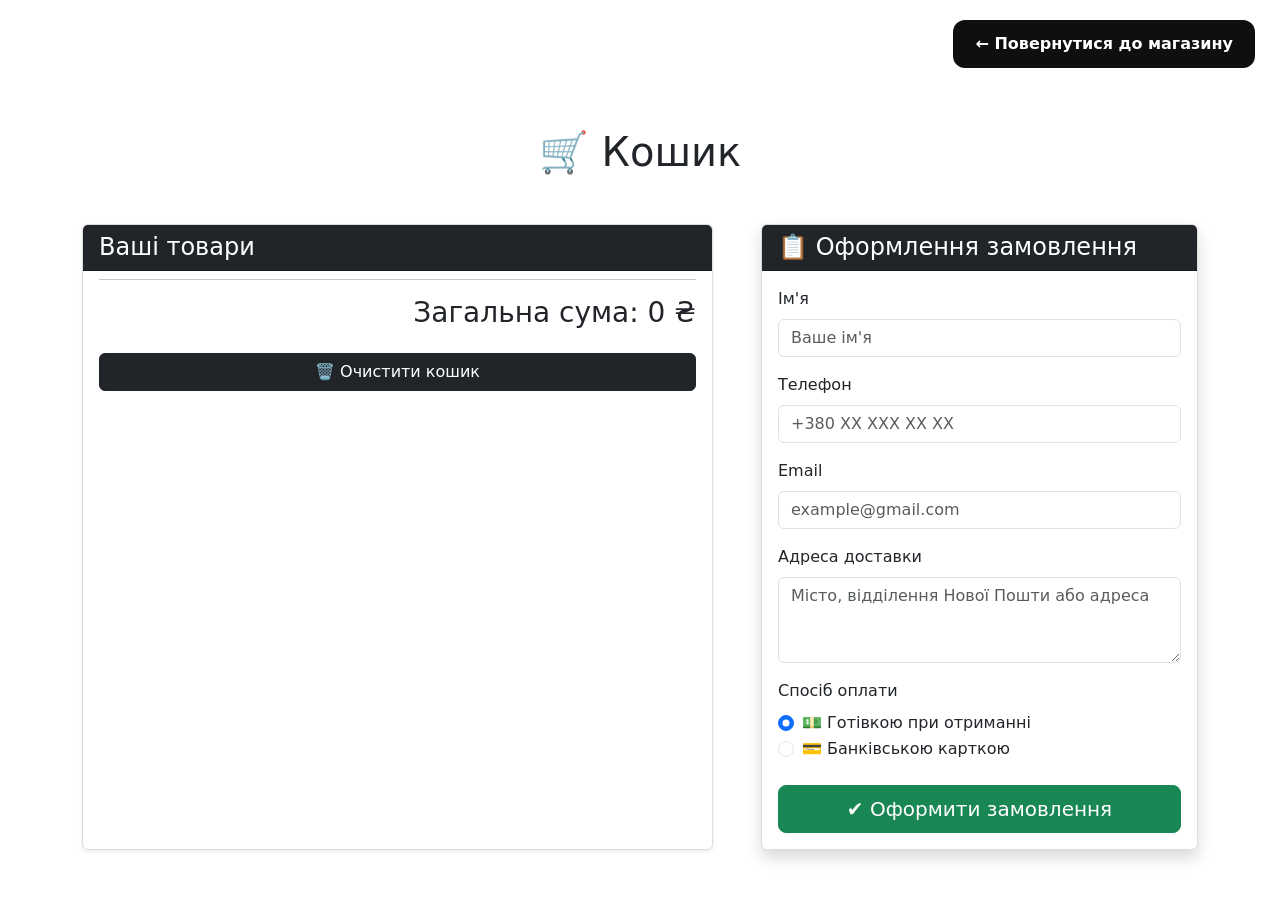
<file: cart.html>
<!DOCTYPE html>
<html lang="uk">
<head>
    <meta charset="UTF-8">
    <meta name="viewport" content="width=device-width, initial-scale=1.0">
    <title>Кошик | Archive Store</title>

    <link href="https://cdn.jsdelivr.net/npm/bootstrap@5.3.7/dist/css/bootstrap.min.css" rel="stylesheet">
    <link rel="stylesheet" href="style.css">
</head>
<body>

<div class="container py-5">

    <h1 class="text-center mb-5">🛒 Кошик</h1>

    <div class="row g-5">

        <div class="col-lg-7">

            <div class="card shadow-sm">

                <div class="card-header bg-dark text-white">
                    <h4 class="mb-0">Ваші товари</h4>
                </div>

                <div class="card-body">

                    <div id="cart-items" class="row g-4">
                    </div>

                    <hr>

                    <h3 class="text-end">
                        Загальна сума:
                        <span id="total">0</span> ₴
                    </h3>

                    <button class="btn btn-dark w-100 mt-3" onclick="очиститиКошик()">
    🗑 Очистити кошик
</button>

                    <a href="index.html" class="back-shop">
    ← Повернутися до магазину
</a>

                </div>

            </div>

        </div>

    
        <div class="col-lg-5">

            <div class="card shadow">

                <div class="card-header bg-dark text-white">
                    <h4 class="mb-0">📋 Оформлення замовлення</h4>
                </div>

                <div class="card-body">

                    <div class="mb-3">
                        <label class="form-label">Ім'я</label>
                        <input type="text" class="form-control" placeholder="Ваше ім'я">
                    </div>

                    <div class="mb-3">
                        <label class="form-label">Телефон</label>
                        <input type="tel" class="form-control" placeholder="+380 XX XXX XX XX">
                    </div>

                    <div class="mb-3">
                        <label class="form-label">Email</label>
                        <input type="email" class="form-control" placeholder="example@gmail.com">
                    </div>

                    <div class="mb-3">
                        <label class="form-label">Адреса доставки</label>
                        <textarea class="form-control" rows="3" placeholder="Місто, відділення Нової Пошти або адреса"></textarea>
                    </div>

                    <label class="form-label">Спосіб оплати</label>

                    <div class="form-check">
                        <input class="form-check-input" type="radio" name="payment" id="cash" checked>
                        <label class="form-check-label" for="cash">
                            💵 Готівкою при отриманні
                        </label>
                    </div>

                    <div class="form-check mb-4">
                        <input class="form-check-input" type="radio" name="payment" id="card">
                        <label class="form-check-label" for="card">
                            💳 Банківською карткою
                        </label>
                    </div>

                    <button class="btn btn-success btn-lg w-100" onclick="оформити()">
                        ✔ Оформити замовлення
                    </button>

                </div>

            </div>

        </div>

    </div>

</div>

<script src="cart.js"></script>

</body>
</html>
</file>
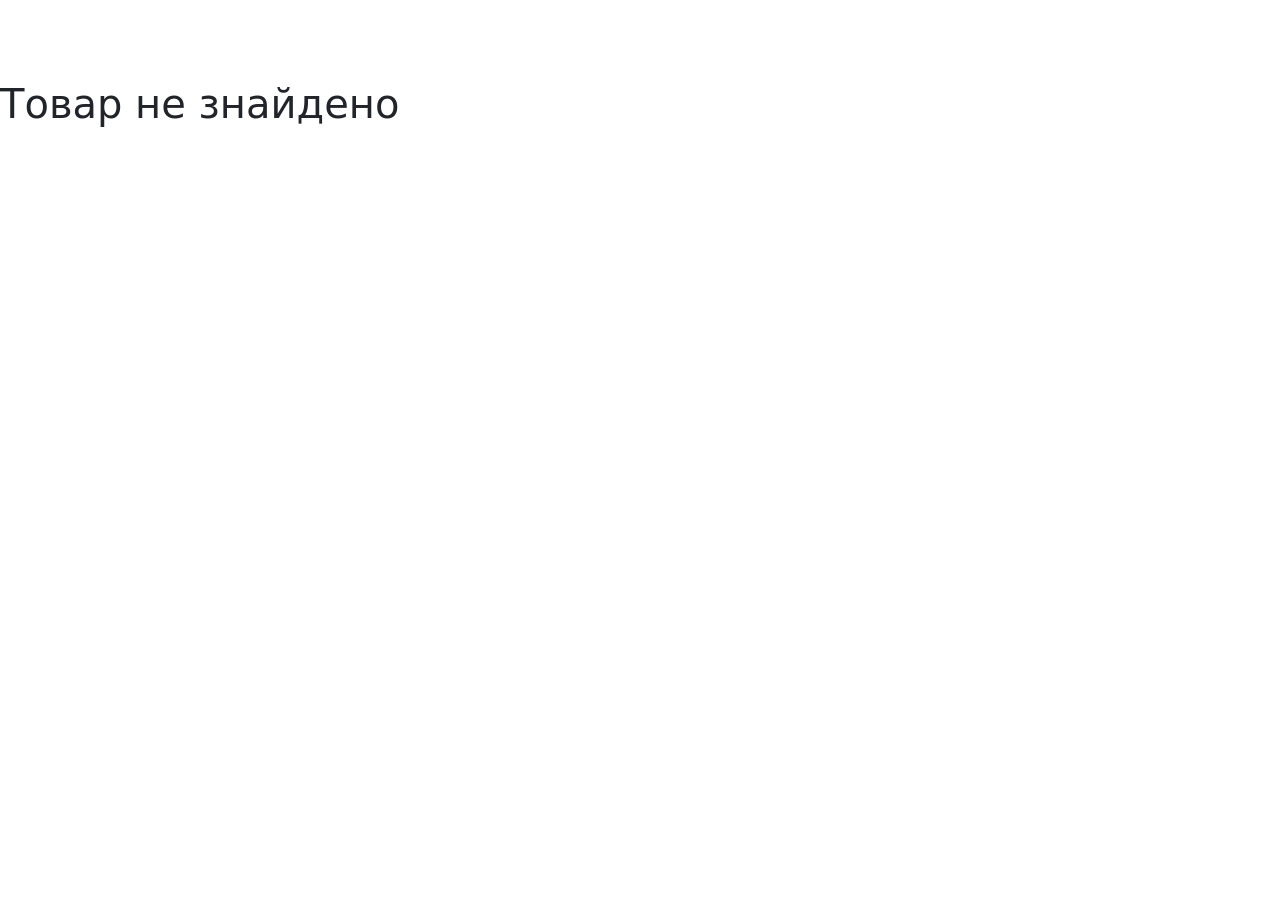
<file: product.html>
<!DOCTYPE html>
<html lang="uk">

<head>
    <meta charset="UTF-8">
    <meta name="viewport" content="width=device-width, initial-scale=1.0">

    <title>Товар | Archive Store</title>

    <link href="https://cdn.jsdelivr.net/npm/bootstrap@5.3.7/dist/css/bootstrap.min.css" rel="stylesheet">

    <link rel="stylesheet" href="style.css">
</head>

<body>

<nav class="navbar navbar-dark bg-dark">
    <div class="container">
        <a class="navbar-brand fw-bold" href="index.html">
            Archive Store
        </a>

        <a href="cart.html" class="btn btn-outline-light">
            🛒 Кошик
        </a>
    </div>
</nav>


<section class="container py-5">


    <a href="index.html" class="back-catalog">
    ← Повернутися до каталогу
</a>

    <div class="row align-items-center">

        <div class="col-lg-7">

            <img id="product-image"
            class="img-fluid rounded"
            style="width:100%; height:600px; object-fit:contain; background:#f5f5f5;">

        </div>

        <div class="col-lg-5">

            <h1 id="product-name" class="fw-bold"></h1>

            <h2 id="product-price" class="my-4"></h2>


            <h5>Розмір:</h5>

            <div id="sizes" class="d-flex gap-2 mb-4">
                
            </div>


            <button class="btn btn-dark btn-lg w-100"
            id="buy-button">
                Купити
            </button>

        </div>

    </div>

</section>


<script src="product.js"></script>

<div id="toast" class="toast-message">
    ✔ Товар успішно додано до кошика
</div>

</body>
</html>
</file>
<file: style.css>
.card {
    height: 100%;
    display: flex;
    flex-direction: column;
}

.card-img-top {
    width: 100%;
    height: 300px;
    object-fit: cover;
}

.card-body {
    display: flex;
    flex-direction: column;
    flex: 1;
}

.card-body button {
    margin-top: auto;
}

.card h6 {
    min-height: 48px;
}
.card-img-top {
    width: 100%;
    height: 320px;
    object-fit: contain;
    background: #f5f5f5;
}
.card {
    background-color: white;
    border: 1px solid #ddd;
}
.card-img-top{
    width:100%;
    height:320px;
    object-fit:contain;
    background:#fff;
    padding:15px;
}
.navbar {
    position: fixed;
    top: 0;
    left: 0;
    width: 100%;
    z-index: 1000;
    background: #0f0f0f !important;
}
body {
    padding-top: 80px;
}
.back-shop {
    position: fixed;
    top: 20px;
    right: 25px;

    background: #0f0f0f;
    color: white;

    padding: 12px 22px;
    border-radius: 12px;

    text-decoration: none;
    font-weight: 600;

    z-index: 9999;

    transition: 0.3s;
}

.back-catalog {
    position: fixed;

    top: 80px;   /* було 20px */
    right: 25px;

    background: #0f0f0f;
    color: white;

    padding: 12px 20px;
    border-radius: 10px;

    text-decoration: none;
    font-weight: 600;

    z-index: 9999;

    transition: 0.3s;
}
.back-catalog:hover {
    background: #333;
    color: white;
    transform: translateY(-3px);
}
html {
    scroll-behavior: smooth;
}
html {
    scroll-behavior: smooth;
}
.search-box {
    width: 300px;
}
@media (max-width: 992px) {

    .navbar-brand{
        font-size:22px;
    }

    .search-box{
        width:100%;
        margin:15px 0;
    }

    .card{
        margin-bottom:20px;
    }

}

@media (max-width:768px){

    header{
        padding:60px 15px;
    }

    header h1{
        font-size:32px;
    }

    header p{
        font-size:18px;
    }

    .navbar-nav{
        text-align:center;
        margin-top:15px;
    }

    .search-box{
        width:100%;
    }

    .card img{
        height:260px;
        object-fit:cover;
    }

    .btn{
        width:100%;
    }

}

@media (max-width:576px){

    h2{
        font-size:28px;
    }

    h3{
        font-size:22px;
    }

    h5{
        font-size:18px;
    }

    .navbar-brand{
        font-size:20px;
    }

    .card-body h6{
        font-size:16px;
    }

    .card-body h5{
        font-size:20px;
    }

}
.card{
    transition: 0.3s;
    cursor: pointer;
}

.card:hover{
    box-shadow: 0 15px 35px rgba(0,0,0,.2)!important;
}
.card-img-top{
    transition: .4s;
}

.card:hover .card-img-top{
    transform: scale(1.05);
}
.btn-dark{
    transition: .3s;
}

.btn-dark:hover{
    opacity: .9;
}
.navbar-brand{
    transition:.3s;
}

.navbar-brand:hover{
    transform: scale(1.08);
}
.nav-link{
    transition:.3s;
}

.nav-link:hover{
    color:white !important;
    transform: translateY(-2px);
}
body{
    animation: fade .6s ease;
}

@keyframes fade{

    from{
        opacity:0;
    }

    to{
        opacity:1;
    }

}
header h1{
    animation: slideDown .8s;
}

@keyframes slideDown{

    from{
        opacity:0;
        transform:translateY(-50px);
    }

    to{
        opacity:1;
        transform:translateY(0);
    }

}
.card{
    animation: showCard .6s;
}

@keyframes showCard{

    from{
        opacity:0;
        transform:translateY(40px);
    }

    to{
        opacity:1;
        transform:translateY(0);
    }
}
.toast-message{

    position: fixed;

    right: 25px;
    bottom: 25px;

    background: #212529;
    color: white;

    padding: 15px 25px;

    border-radius: 10px;

    font-weight: 600;

    max-width: 350px;

    text-align: center;

    opacity: 0;

    transition: .3s;

    z-index: 99999;

    box-shadow: 0 8px 20px rgba(0,0,0,.25);

}


.toast-message.show{

    opacity: 1;

    transform: translateY(0);

}
</file>
